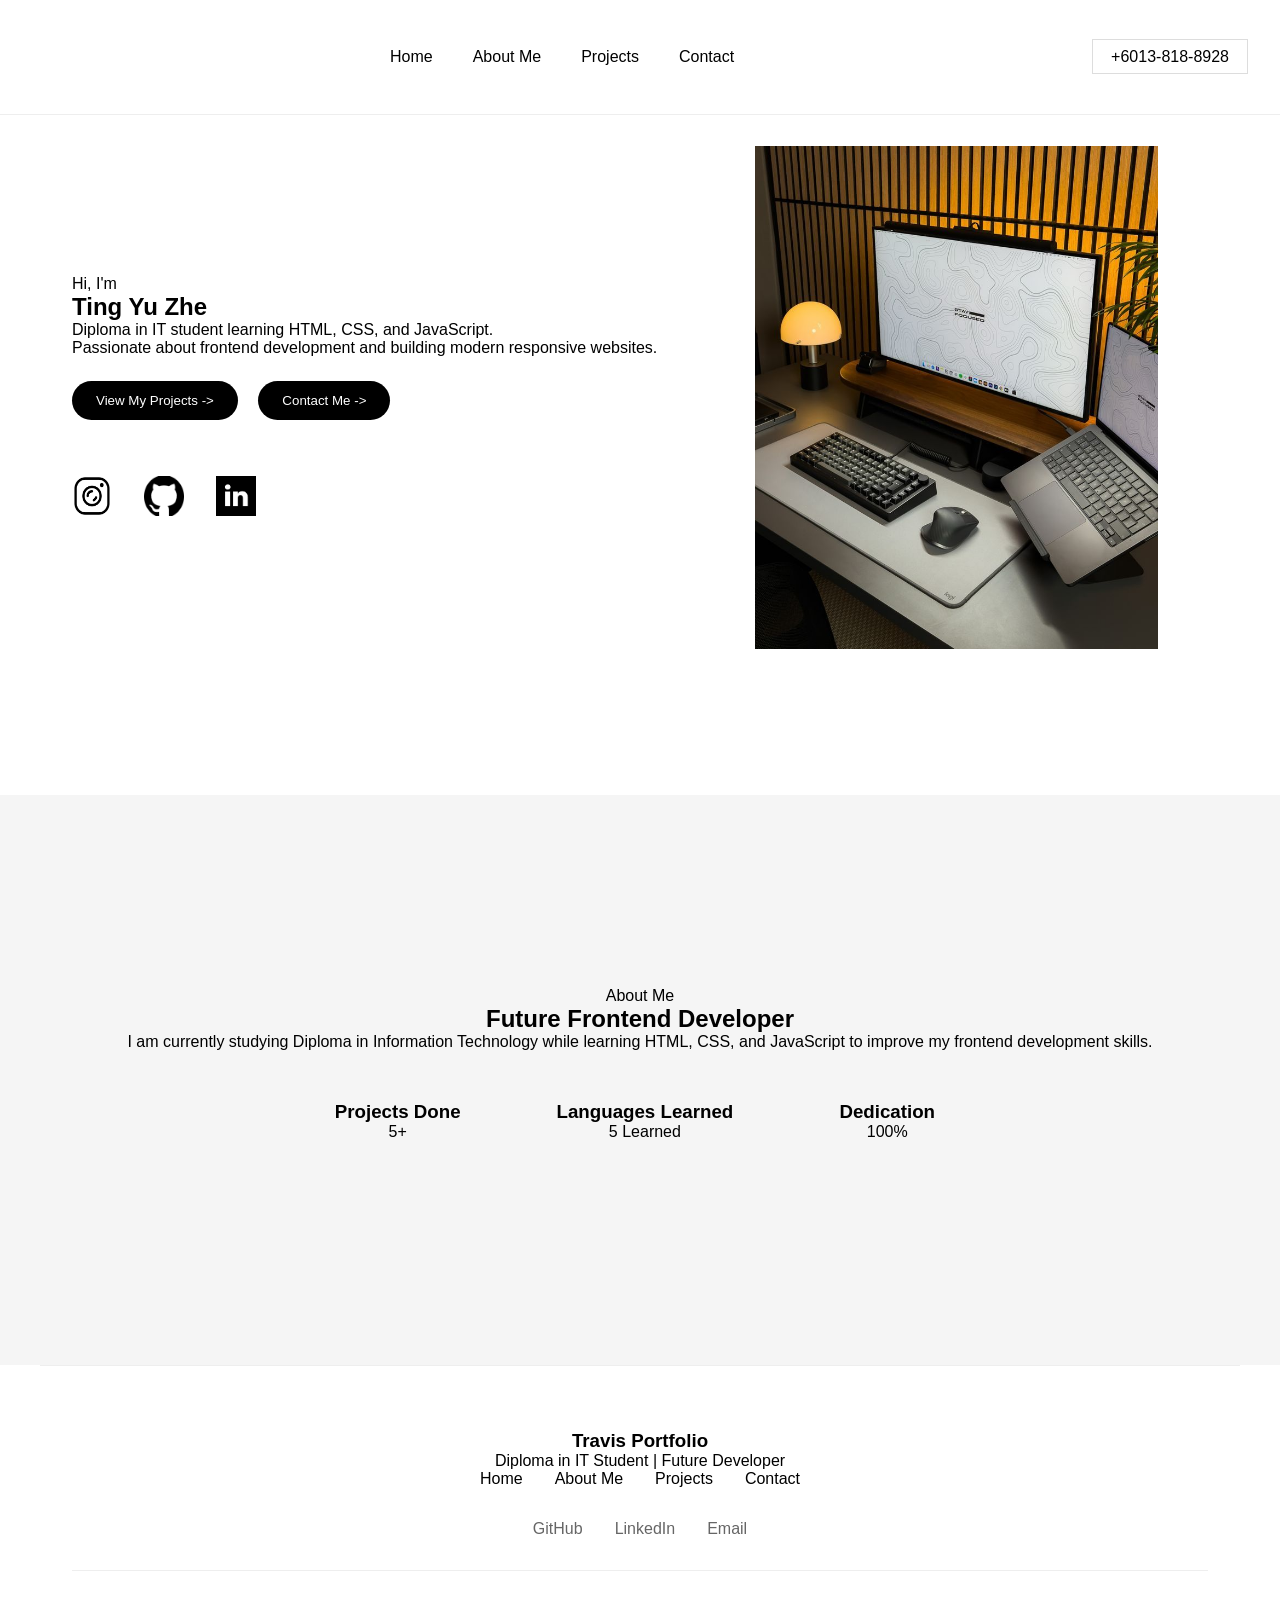
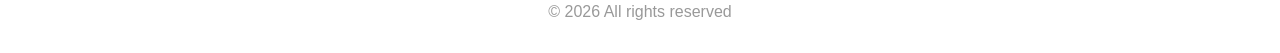
<file: Portfolio/Index.html>
<!DOCTYPE html>
<html lang="en">
<head>
    <meta charset="UTF-8">
    <meta name="viewport" content="width=device-width, initial-scale=1.0">
    <title>My Portfolio</title>
    <link rel="stylesheet" href="css/style.css">
</head>
<body>
    <header>
        <nav class="nav">
            <div class="logo">
            </div>
            <div class="center">
                <a href="index.html">Home</a>
                <a href="about.html">About Me</a>
                <a href="projects.html">Projects</a>
                <a href="contact.html">Contact</a>
            </div>
            <div class="contact">
                <a href="tel:+60138188928">+6013-818-8928</a>
            </div>
        </nav>
    </header>
    <section class="hero">
        <div class="hero-text">
            <p>Hi, I'm</p>
            <h2>Ting Yu Zhe</h2>
            <p>
                Diploma in IT student learning HTML, CSS, and JavaScript.
            </p>
            <p>
                Passionate about frontend development and building
                modern responsive websites.
            </p>
            <button><a href="projects.html">View My Projects -></a></button>
            <button><a href="contact.html">Contact Me -></a></button>
            <br>
            <div class="hero-socials">
                <a href="https://www.instagram.com/gignffv/">
                <button>
                    <img src="Image/Instagram.png" alt="Instagram">
                </button>
                </a>
                <a href="https://github.com/FantasticEps">
                <button>
                    <img src="Image/GitHub.png" alt="Github">
                </button>
                </a>
                <a href="https://www.linkedin.com/in/sixthreefiveseven-undefined-694a35411/">
                <button>
                    <img src="Image/Linkedin.png" alt="LinkedIn">
                </button>
                </a>
            </div>
            
        </div>

        <div class="hero-image">
            <img src="Image/HeroImg.jpg", alt="Hero Imgage">

        </div>

    </section>

    <section class="hero-bottom">
        <p>About Me</p>
        <h2>Future Frontend Developer</h2>
        <p>
            I am currently studying Diploma in Information Technology
            while learning HTML, CSS, and JavaScript to improve my
            frontend development skills.
        </p><br>
        <div class="card-grid">
            <div class="card">
                <h3>Projects Done</h3>
                <p>5+</p>
            </div>
            <div class="card">
                <h3>Languages Learned</h3>
                <p>5 Learned</p>
            </div>
            <div class="card">
                <h3>Dedication</h3>
                <p>100%</p>
            </div>
        </div>
    </section>

    <section>

    </section>

    <footer class="footer"> 
        <h3>Travis Portfolio</h3>
        <p>Diploma in IT Student | Future Developer</p>
        <div class="footer-links">
            <a href="Index.html">Home</a>
            <a href="about.html">About Me</a>
            <a href="projects.html">Projects</a>
            <a href="contact.html">Contact</a>
        </div>
        <div class="socials">
            <a href="#">GitHub</a>
            <a href="#">LinkedIn</a>
            <a href="#">Email</a>
        </div>
        <p class="copyright">
            © 2026 All rights reserved
        </p>
    </footer>
</body>
</html>
</file>
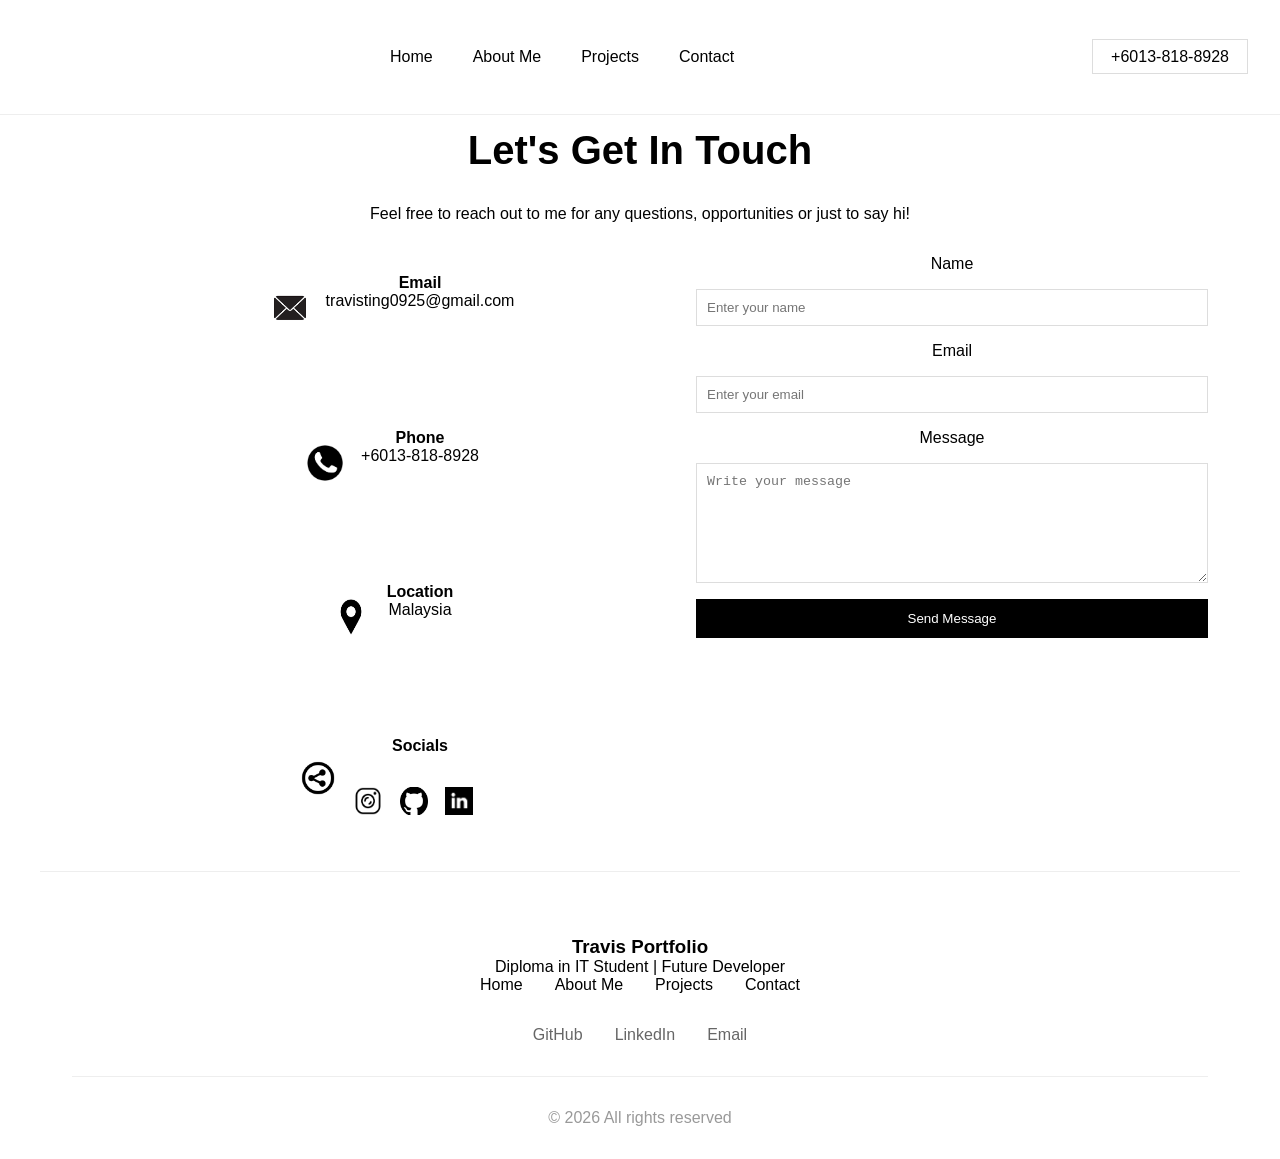
<file: Portfolio/contact.html>
<!DOCTYPE html>
<html lang="en">
<head>
    <meta charset="UTF-8">
    <meta name="viewport" content="width=device-width, initial-scale=1.0">
    <title>Contact</title>
    <link rel="stylesheet" href="css/style.css">
</head>
<body>
    <header>
        <nav class="nav">
            <div class="logo">
            </div>
            <div class="center">
                <a href="index.html">Home</a>
                <a href="about.html">About Me</a>
                <a href="projects.html">Projects</a>
                <a href="contact.html">Contact</a>
            </div>
            <div class="contact">
                <a href="tel:+60138188928">+6013-818-8928</a>
            </div>
        </nav>
    </header>

    <section class="contacts">
    <h1>Let's Get In Touch</h1>
    <p>Feel free to reach out to me for any questions, opportunities or just to say hi!</p>
    
        <div class="contact-wrapper">

            <div class="contact-left">
                <div class="contact-card-grid">
                    <div class="contact-card">
                        <img src="Image/Email.png" alt="Email Icon">
                        <p><b>Email</b><br> travisting0925@gmail.com</p>
                    </div>
                    <div class="contact-card">
                        <img src="Image/Phone.png" alt="Phone Icon">
                        <p><b>Phone</b><br> +6013-818-8928</p>
                    </div>
                    <div class="contact-card">
                        <img src="Image/Location.png" alt="Location Icon">
                        <p><b>Location</b><br> Malaysia</p>
                    </div>
                    <div class="contact-card">
                        <img src="Image/Socials.png" alt="Socials Icon">
                        <div class="social-icons">
                            <p><b>Socials</b></p>
                            <a href="https://www.instagram.com/gignffv/"><img src="Image/Instagram.png" alt="Instagram"></a>
                            <a href="https://github.com/FantasticEps"><img src="Image/GitHub.png" alt="Github"></a>
                            <a href="https://www.linkedin.com/in/sixthreefiveseven-undefined-694a35411/"><img src="Image/Linkedin.png" alt="Linkedin"></a>
                        </div>
                    </div>
                </div>
            </div>
        
            <div class="contact-right">
                <form class="form">
                    <label>Name</label>
                    <input type="text" placeholder="Enter your name" required>

                    <label>Email</label>
                    <input type="email" placeholder="Enter your email" required>

                    <label>Message</label>
                    <textarea placeholder="Write your message" required></textarea>

                    <button type="submit">Send Message</button>
                </form>
            </div>
        </div>
    </section>

    <footer class="footer"> 
        <h3>Travis Portfolio</h3>
        <p>Diploma in IT Student | Future Developer</p>
        <div class="footer-links">
            <a href="Index.html">Home</a>
            <a href="about.html">About Me</a>
            <a href="projects.html">Projects</a>
            <a href="contact.html">Contact</a>
        </div>
        <div class="socials">
            <a href="#">GitHub</a>
            <a href="#">LinkedIn</a>
            <a href="#">Email</a>
        </div>
        <p class="copyright">
            © 2026 All rights reserved
        </p>
    </footer>
</body>
</html>
</file>
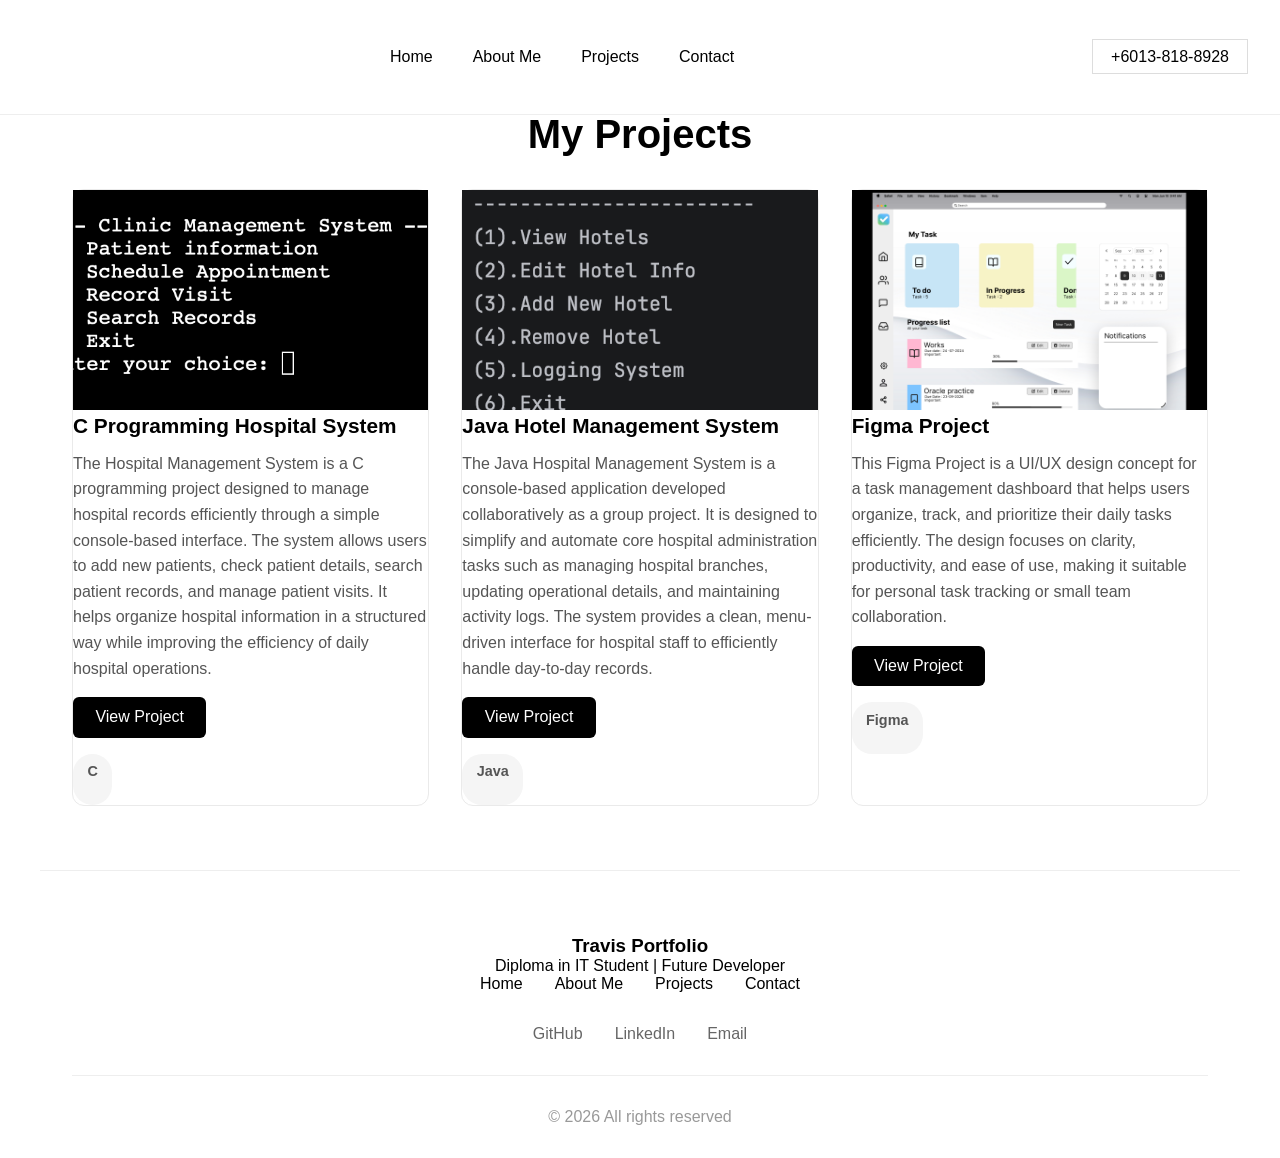
<file: Portfolio/projects.html>
<!DOCTYPE html>
<html lang="en">
<head>
    <meta charset="UTF-8">
    <meta name="viewport" content="width=device-width, initial-scale=1.0">
    <title>Projects</title>
    <link rel="stylesheet" href="css/style.css">
</head>
<body>
     <header>
        <nav class="nav">
            <div class="logo">
            </div>
            <div class="center">
                <a href="index.html">Home</a>
                <a href="about.html">About Me</a>
                <a href="projects.html">Projects</a>
                <a href="contact.html">Contact</a>
            </div>
            <div class="contact">
                <a href="tel:+60138188928">+6013-818-8928</a>
            </div>
        </nav>
    </header>
    <section class="projects">
    <h1>My Projects</h1> 
        <div class="project-card-grid">
            <div class="project-card">
                <img src="Image/CProggrammingHospitalSystem.png" alt="CProggramming Hospital System">
                <h2>C Programming Hospital System</h2>
                <p>The Hospital Management System is a C programming project designed to manage hospital
                     records efficiently through a simple console-based interface. The system allows
                      users to add new patients, check patient details, search patient records, and 
                      manage patient visits. It helps organize hospital information in a structured 
                      way while improving the efficiency of daily hospital operations.
                </p>
                <a href="project1.html" class="button">View Project</a>
                <div class="languages-card-grid">
                    <div class="languages-card">
                        <p><b>C</b></p>
                    </div>
                </div>
            </div>
            <div class="project-card">
                <img src="Image/Java Hotel Management System.png" alt="Java Hotel Management System">
                <h2>Java Hotel Management System</h2>
                <p>The Java Hospital Management System is a console-based application developed collaboratively
                     as a group project. It is designed to simplify and automate core hospital administration tasks
                      such as managing hospital branches, updating operational details, and maintaining activity logs.
                       The system provides a clean, menu-driven interface for hospital staff to efficiently handle
                        day-to-day records.
                </p>
                <a href="project2.html" class="button">View Project</a>
                <div class="languages-card-grid">
                    <div class="languages-card">
                        <p><b>Java</b></p>
                    </div>
                </div>
            </div>
            <div class="project-card">
                <img src="Image/Figma Project.png" alt="Figma Project">
                <h2>Figma Project</h2>
                <p>This Figma Project is a UI/UX design concept for a task management dashboard that helps users
                     organize, track, and prioritize their daily tasks efficiently. The design focuses on clarity, 
                     productivity, and ease of use, making it suitable for personal task tracking or small team collaboration.
                    </p>
                <a href="project3.html" class="button">View Project</a>
                <div class="languages-card-grid">
                    <div class="languages-card">
                        <p><b>Figma</b></p>
                    </div>
                </div>
            </div>
        </div>
</section>
    <footer class="footer"> 
        <h3>Travis Portfolio</h3>
        <p>Diploma in IT Student | Future Developer</p>
        <div class="footer-links">
            <a href="Index.html">Home</a>
            <a href="about.html">About Me</a>
            <a href="projects.html">Projects</a>
            <a href="contact.html">Contact</a>
        </div>
        <div class="socials">
            <a href="#">GitHub</a>
            <a href="#">LinkedIn</a>
            <a href="#">Email</a>
        </div>
        <p class="copyright">
            © 2026 All rights reserved
        </p>
    </footer>
    
</body>
</html>
</file>
<file: Portfolio/css/style.css>
* {
    margin: 0;
    padding: 0;
    box-sizing: border-box;
}

body {
    font-family: Arial, sans-serif;
}










/* Nav Bar */
header {
    position: fixed;
    width: 100%;
    background: white;
    padding: 3rem 2rem;
    border-bottom: 1px solid #eee;
}

.nav {
    max-width: 1400px;
    margin: 0 auto;
    display: flex;
    justify-content: space-between;
    align-items: center;
}

.logo img {
    height: 35px;
    width: auto;
}

.center {
    display: flex;
    gap: 2.5rem;
}

.center a {
    text-decoration: none;
    color: black;
}

.contact a {
    text-decoration: none;
    color: black;
    border: 1px solid #ddd;
    padding: 8px 18px;
}





















/* Hero section */
.hero {

    display: flex;
    justify-content: space-between;
    align-items: center;
    max-width: 1200px;
    margin: 0 auto;
    padding: 6rem 2rem;
    gap: 3rem;
}

.hero-text {
    max-width: 600px;
}

.hero-image{
    flex: 1;
    display: flex;
    justify-content: flex-end;
    padding: 50px;
}

.hero-image img {
    width: 100%;
    max-width: 450px;
    height: auto;
    object-fit: contain;
}

.hero-text button {
    background: none;
    border: none;
    margin-top: 1.5rem;
    margin-right: 1rem;
}

.hero-text button a {
    background-color: black;
    color: white;
    text-decoration: none;
    padding: 12px 24px;
    display: inline-block;
    border-radius: 25px;
}

.hero-socials {
    display: flex;
    gap: 1rem;
    margin-top: 2rem;
}

.hero-socials button {
    background: none;
    border: none;
}

.hero-socials button img {
    width: 40px;
    height: 40px;
}


.hero-bottom {
    max-width: 2000px;
    margin: 0 auto;
    padding: 12rem 0;
    text-align: center;
    background-color: whitesmoke;
}

.card-grid {
    display: flex;
    justify-content: center;
    gap: 2rem;
    flex-wrap: wrap;
}

.card {
    background-color: #f5f5f5;
    padding: 2rem;
    min-width: 180px;
}















/* Footer */
.footer {
    max-width: 1200px;
    margin: 0 auto;
    padding: 4rem 2rem 2rem;
    text-align: center;
    border-top: 1px solid #eee;
    background-color: white;
}

.footer-links {
    display: flex;
    justify-content: center;
    gap: 2rem;
    margin-bottom: 2rem;
    flex-wrap: wrap;
}

.footer-links a {
    color: black;
    text-decoration: none;
}

.socials {
    display: flex;
    justify-content: center;
    gap: 2rem;
    margin-bottom: 2rem;
    flex-wrap: wrap;
}

.socials a {
    color: #666;
    text-decoration: none;
}

.copyright {
    color: #999;
    margin-top: 2rem;
    padding-top: 2rem;
    border-top: 1px solid #eee;
}












/* About Page */
.about {
    max-width: 1200px;
    margin: 0 auto;
    padding: 2rem 2rem 4rem 2rem;
}

.about h1 {
    text-align: center;
    padding: 6rem 2rem 2rem 2rem;
}

.about h2 {
    text-align: center;
    padding: 4rem 2rem 2rem 2rem;
}

.about-container {
    display: flex;
    gap: 4rem;
}

.about-rectangle {
    flex: 0.5;
    background: black;
    min-height: 400px;
}

.about-rectangle img {
    width: 100%;
    height: 100%;
    object-fit: cover;
}

.about-info {
    flex: 1;
}

.about-description {
    margin-bottom: 2rem;
    padding-bottom: 1rem;
    border-bottom: 1px solid #eee;
}

.info-item {
    display: flex;
    align-items: center;
    gap: 1rem;
    padding: 1rem 0;
    border-bottom: 1px solid #eee;
}

.info-item img {
    width: 28px;
    height: 28px;
}

.skill-card-grid {
    display: flex;
    justify-content: center;
    flex-wrap: wrap;
    gap: 1.5rem;
}

.skill-card {
    text-align: center;
    padding: 1rem;
    background: #f5f5f5;
    min-width: 90px;
    transition: 0.3;
}

.skill-card:hover{
    transform: scale(1.5);
}

.skill-card img {
    width: 45px;
    height: 45px;
    margin-bottom: 0.5rem;
}
















/* Galery */

.about h2 {
    text-align: center;
    padding: 4rem 2rem 2rem 2rem;
}


.gallery {
    display: flex;
    justify-content: center;
    gap: 20px;
    flex-wrap: wrap;
    margin-top: 30px;
}

.gallery-image {
    width: 350px;
    border-radius: 10px;
    transition: 0.3s;
}

.gallery-image:hover {
    transform: scale(1.05);
    
}

















/* Projects Page */
h1 {
    text-align: center;
    padding: 7rem 1rem 2rem;
    font-size: 2.5rem;
    font-weight: 600;
}


.project-card-grid {
    max-width: 1200px;
    margin: 0 auto;
    padding: 0 2rem 4rem;
    display: grid;
    grid-template-columns: repeat(auto-fit, minmax(300px, 1fr));
    gap: 2rem;
}


.project-card {
    background: white;
    border: 1px solid #eaeaea;
    border-radius: 12px;
}



.project-card img {
    width: 100%;
    height: 220px;
    object-fit: cover;
}


.project-card-content {
    padding: 1.5rem;
}

.project-card h2 {
    font-size: 1.3rem;
    margin-bottom: 0.8rem;
}

.project-card p {
    color: #555;
    line-height: 1.6;
    margin-bottom: 1rem;
}


.project-card .button {
    display: inline-block;
    padding: 0.7rem 1.4rem;
    background: black;
    color: white;
    text-decoration: none;
    border-radius: 6px;
}



.languages-card-grid {
    display: flex;
    flex-wrap: wrap;
    gap: 0.5rem;
    margin-top: 1rem;
}

.languages-card {
    background: #f5f5f5;
    padding: 0.4rem 0.9rem;
    border-radius: 20px;
    font-size: 0.9rem;
}













/* Contact Page */
.contacts {
    max-width: 1200px;
    margin: 0 auto;
    padding: 0 2rem;
    text-align: center;
}

.contacts p ,
.contact-card{
    max-width: 600px;
    margin: 0 auto 2rem auto;
}

.contacts h1 {
    text-align: center;
    padding: 8rem 2rem 2rem 2rem;
    
}

.contact-wrapper {
    display: flex;
    gap: 3rem;
    flex-wrap: wrap;
    justify-content: center;
    align-items: flex-start;
}

.contact-left {
    flex: 1;
    min-width: 280px;
    padding-left: 4rem;
    gap: 25px;
}

.contact-card-grid {
    display: flex;
    flex-direction: column;
    gap: 1rem;
}

.contact-card {
    display: flex;
    align-items: center;
    gap: 1rem;
    padding: 1.2rem;
    background: white;
}

.contact-card img {
    width: 40px;
    height: 40px;
}

.social-icons a {
    display: inline-block;
    margin-right: 0.8rem;
}

.social-icons img {
    width: 28px;
    height: 28px;
}

.contact-right {
    flex: 1;
    min-width: 300px;
}

.form {
    display: flex;
    flex-direction: column;
    gap: 1rem;
}

.form input,
.form textarea {
    padding: 10px;
    border: 1px solid #ddd;
    background: white;
}

.form textarea {
    min-height: 120px;
}

.form button {
    background: black;
    border: none;
    padding: 12px;
    color: white;
    cursor: pointer;
}




/* Mobile Feature */
@media screen and (max-width: 768px) {

    /* Navbar */

    .nav {
        flex-direction: column;
        gap: 20px;
        text-align: center;
    }

    header {
        padding: 2rem 1rem;
    }


    /* Hero */

    .hero {
        flex-direction: column;
        text-align: center;
        padding: 10rem 1rem 3rem 1rem;
    }

    .hero-socials {
        display: flex ;
        justify-content: center;
    }

    .hero-image {
        justify-content: center;
    }

    .hero-image img {
        max-width: 280px;
        width: 100%;
    }

    .hero-text .btn {
        display: block;
        margin: 10px auto;
        width: fit-content;
    }

    .hero-socials {
        justify-content: center;
        flex-wrap: wrap;
    }

    .hero-text p,
    .hero-text h2 {
        margin-bottom: 10px;
    }


    /* About */
    .about{
        padding-top: 4rem;
    }

    .about-container {
        flex-direction: column;
    }

    .about-rectangle {
        width: 100%;
        min-height: 300px;
    }


    /* Skills */

    .skill-card-grid {
        justify-content: center;
    }

    .skill-card {
        width: 120px;
    }


    /* Gallery */

    .gallery-image {
        width: 90%;
    }

    .gallery-image:hover {
        transform: scale(1.05);
    }


    /* Projects */
    .projects{
        padding-top: 2rem;
    }

    .projects h1{
        padding: 8rem 2rem 2rem 2rem;
    }

    .project-card-grid {
        grid-template-columns: 1fr;
    }


    /* Contact */
    

    .contact-wrapper {
        flex-direction: column;
    }

    .contacts h1 {
    padding: 10rem 2rem 2rem 2rem;
    
    }   


    /* Footer */

    .footer-links,
    .socials {
        flex-direction: column;
        gap: 1rem;
    }

}
</file>
